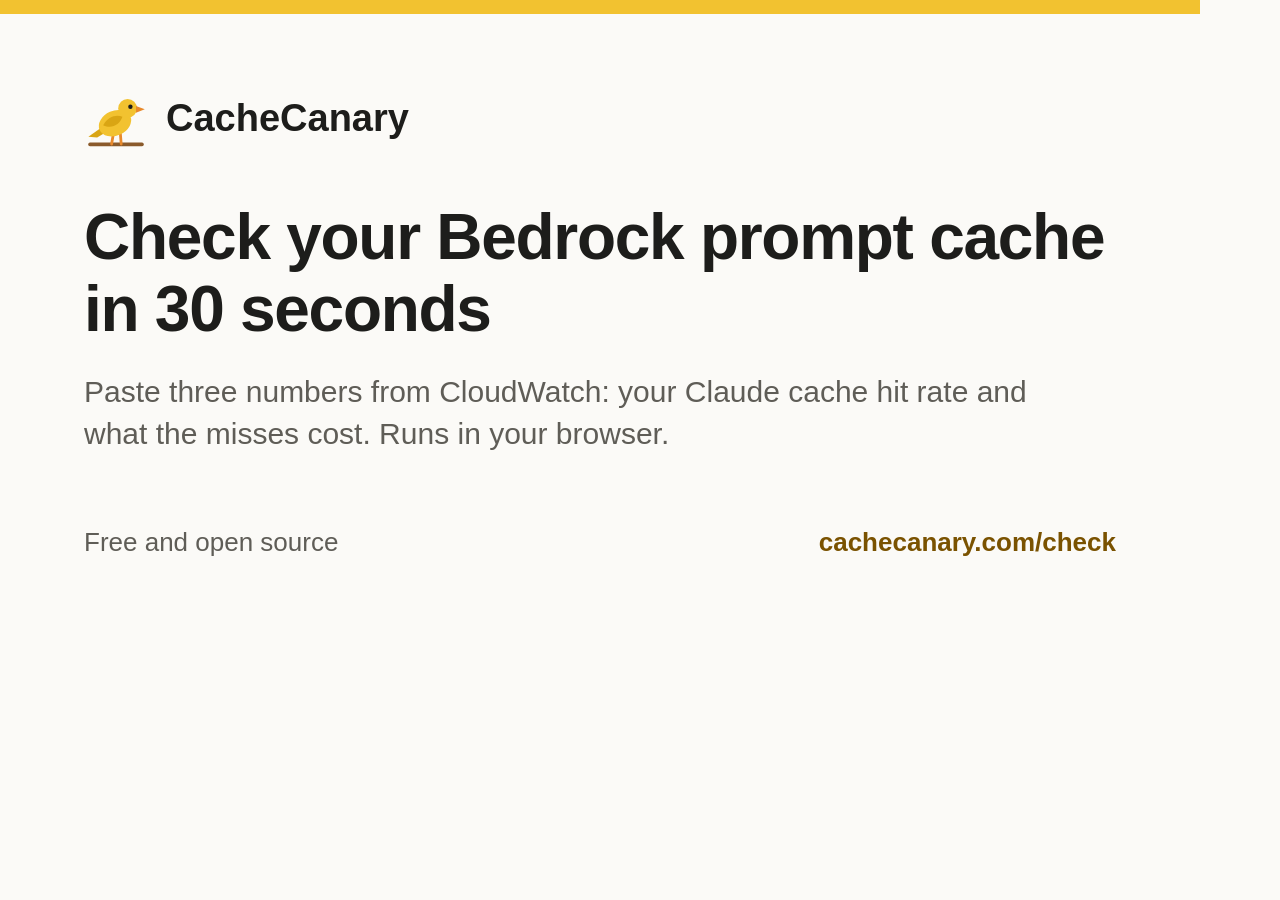
<file: scripts/og-cards/og-check.html>
<!-- Social preview card. Render: "/Applications/Google Chrome.app/Contents/MacOS/Google Chrome" --headless=new --hide-scrollbars --force-device-scale-factor=2 --window-size=1200,630 --screenshot=site/og-check.png scripts/og-cards/og-check.html -->
<!doctype html><html><head><meta charset="utf-8"><style>
*{box-sizing:border-box;margin:0}html,body{width:1200px;height:630px;overflow:hidden}
body{background:#fbfaf7;color:#1d1d1b;font-family:-apple-system,BlinkMacSystemFont,"Segoe UI",Roboto,Arial,sans-serif;padding:72px 84px;display:flex;flex-direction:column;border-top:14px solid #f2c230}
.brand{display:flex;align-items:center;gap:18px;font-size:38px;font-weight:700}.brand svg{width:64px;height:64px}
h1{font-size:64px;line-height:1.12;letter-spacing:-0.02em;margin-top:52px;max-width:1030px}
p{font-size:30px;line-height:1.4;color:#5f5d57;margin-top:26px;max-width:1000px}
.foot{margin-top:auto;display:flex;justify-content:space-between;font-size:26px;color:#5f5d57}.foot b{color:#7a5200}
</style></head><body><div class="brand"><svg viewBox="0 0 32 32" aria-hidden="true"><path d="M3 29.2h26" stroke="#8a5a2b" stroke-width="1.8" stroke-linecap="round"/><path d="M14.6 24.4l-.8 4.6M18.2 24l.4 5" stroke="#e8892b" stroke-width="1.4" stroke-linecap="round"/><path d="M10.5 19.5L2.2 25.4l4.4.4L12.8 22z" fill="#d9a514"/><ellipse cx="15.5" cy="18.6" rx="8.4" ry="6.2" transform="rotate(-24 15.5 18.6)" fill="#f2c230"/><circle cx="21.8" cy="11.2" r="4.7" fill="#f2c230"/><path d="M26 10l4.4 1.6-4.4 1.8z" fill="#e8892b"/><circle cx="23.2" cy="10.4" r="1.1" fill="#1d1d1b"/><path d="M9.6 19.6c2.2-4.4 6.8-5.6 9.6-4.2-1.2 3.8-5.4 6.4-9.6 4.2z" fill="#d9a514"/></svg> CacheCanary</div><h1>Check your Bedrock prompt cache in 30 seconds</h1><p>Paste three numbers from CloudWatch: your Claude cache hit rate and what the misses cost. Runs in your browser.</p><div class="foot"><span>Free and open source</span><b>cachecanary.com/check</b></div></body></html>
</file>
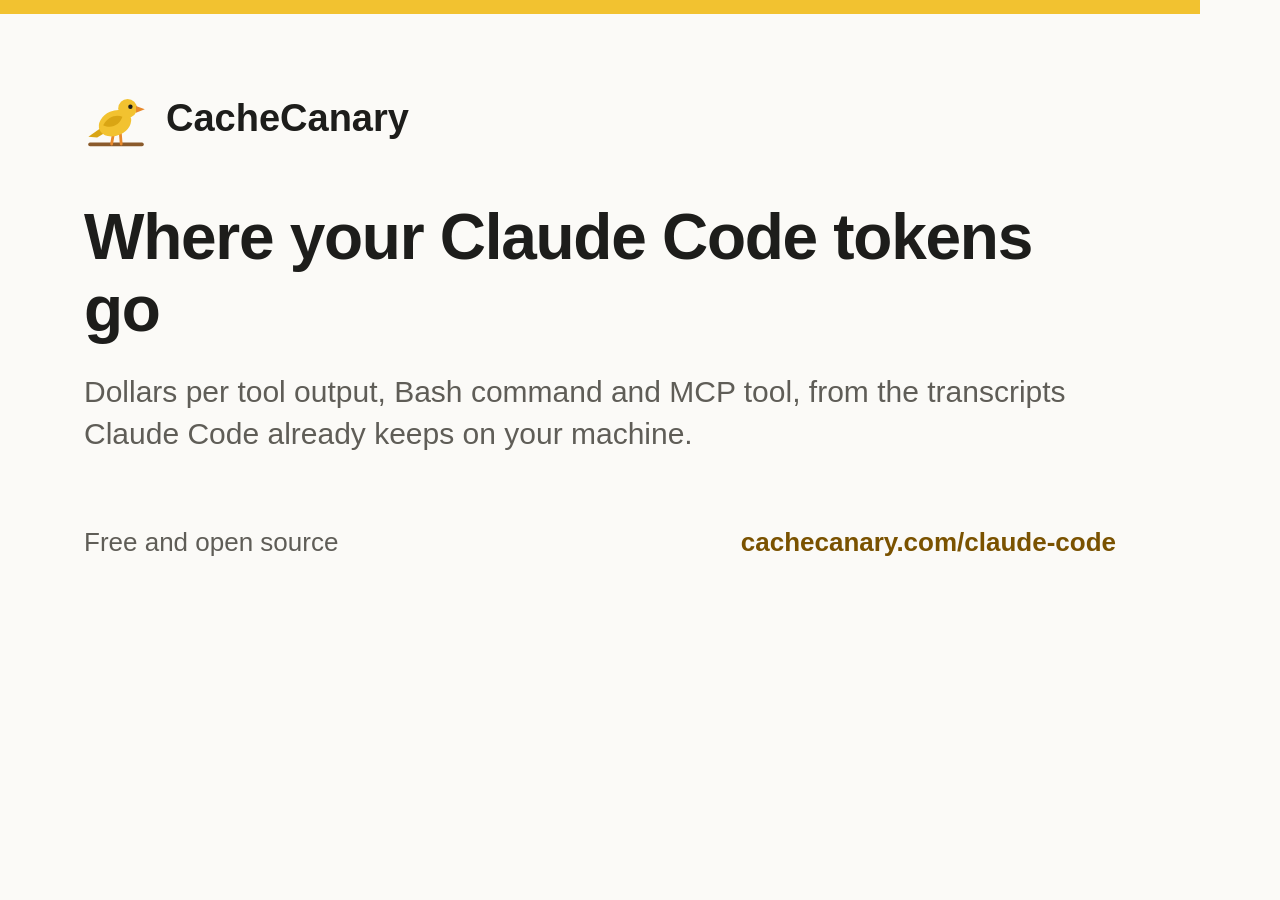
<file: scripts/og-cards/og-claude-code.html>
<!-- Social preview card. Render: "/Applications/Google Chrome.app/Contents/MacOS/Google Chrome" --headless=new --hide-scrollbars --force-device-scale-factor=2 --window-size=1200,630 --screenshot=site/og-claude-code.png scripts/og-cards/og-claude-code.html -->
<!doctype html><html><head><meta charset="utf-8"><style>
*{box-sizing:border-box;margin:0}html,body{width:1200px;height:630px;overflow:hidden}
body{background:#fbfaf7;color:#1d1d1b;font-family:-apple-system,BlinkMacSystemFont,"Segoe UI",Roboto,Arial,sans-serif;padding:72px 84px;display:flex;flex-direction:column;border-top:14px solid #f2c230}
.brand{display:flex;align-items:center;gap:18px;font-size:38px;font-weight:700}.brand svg{width:64px;height:64px}
h1{font-size:64px;line-height:1.12;letter-spacing:-0.02em;margin-top:52px;max-width:1030px}
p{font-size:30px;line-height:1.4;color:#5f5d57;margin-top:26px;max-width:1000px}
.foot{margin-top:auto;display:flex;justify-content:space-between;font-size:26px;color:#5f5d57}.foot b{color:#7a5200}
</style></head><body><div class="brand"><svg viewBox="0 0 32 32" aria-hidden="true"><path d="M3 29.2h26" stroke="#8a5a2b" stroke-width="1.8" stroke-linecap="round"/><path d="M14.6 24.4l-.8 4.6M18.2 24l.4 5" stroke="#e8892b" stroke-width="1.4" stroke-linecap="round"/><path d="M10.5 19.5L2.2 25.4l4.4.4L12.8 22z" fill="#d9a514"/><ellipse cx="15.5" cy="18.6" rx="8.4" ry="6.2" transform="rotate(-24 15.5 18.6)" fill="#f2c230"/><circle cx="21.8" cy="11.2" r="4.7" fill="#f2c230"/><path d="M26 10l4.4 1.6-4.4 1.8z" fill="#e8892b"/><circle cx="23.2" cy="10.4" r="1.1" fill="#1d1d1b"/><path d="M9.6 19.6c2.2-4.4 6.8-5.6 9.6-4.2-1.2 3.8-5.4 6.4-9.6 4.2z" fill="#d9a514"/></svg> CacheCanary</div><h1>Where your Claude Code tokens go</h1><p>Dollars per tool output, Bash command and MCP tool, from the transcripts Claude Code already keeps on your machine.</p><div class="foot"><span>Free and open source</span><b>cachecanary.com/claude-code</b></div></body></html>
</file>
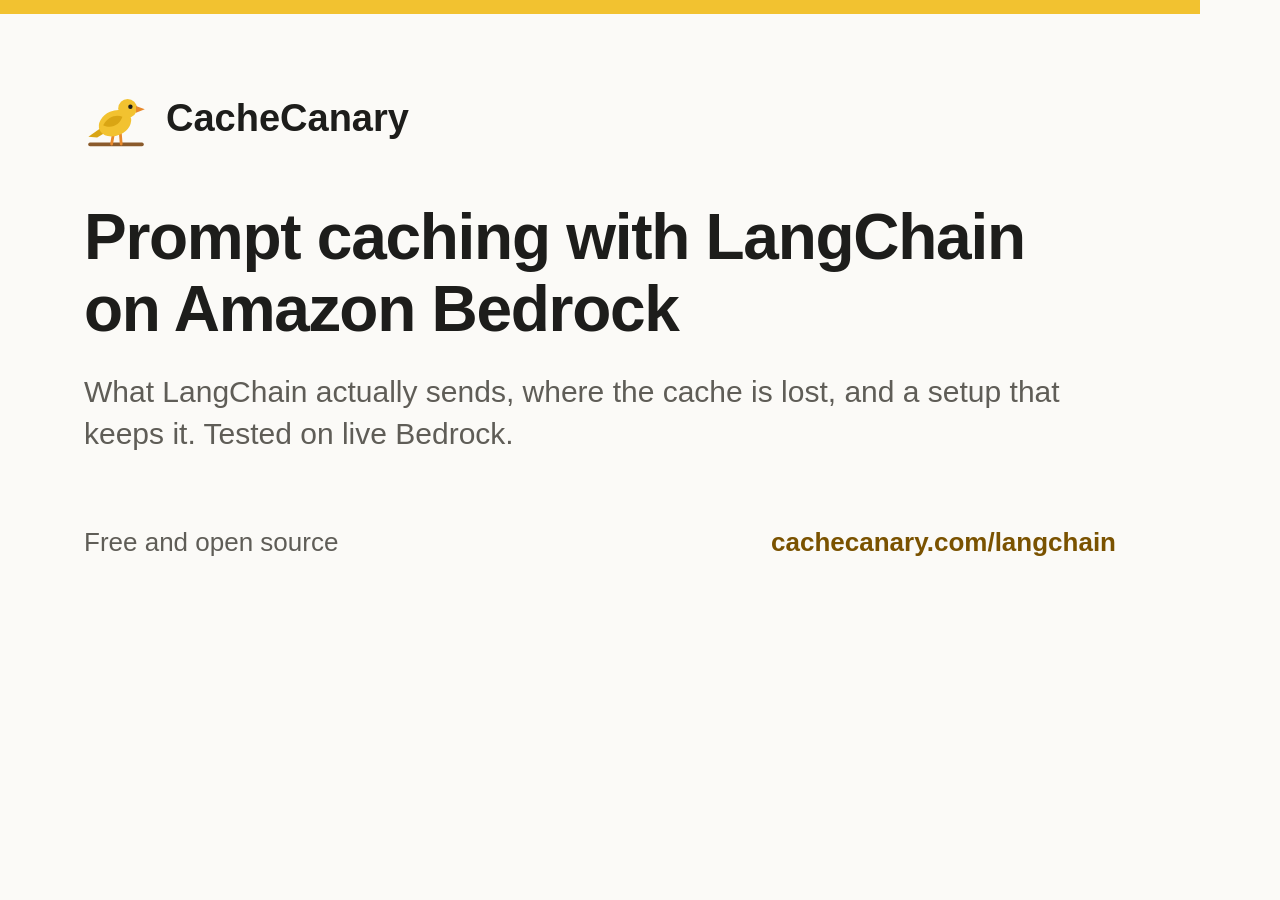
<file: scripts/og-cards/og-langchain.html>
<!-- Social preview card. Render: "/Applications/Google Chrome.app/Contents/MacOS/Google Chrome" --headless=new --hide-scrollbars --force-device-scale-factor=2 --window-size=1200,630 --screenshot=site/og-langchain.png scripts/og-cards/og-langchain.html -->
<!doctype html><html><head><meta charset="utf-8"><style>
*{box-sizing:border-box;margin:0}html,body{width:1200px;height:630px;overflow:hidden}
body{background:#fbfaf7;color:#1d1d1b;font-family:-apple-system,BlinkMacSystemFont,"Segoe UI",Roboto,Arial,sans-serif;padding:72px 84px;display:flex;flex-direction:column;border-top:14px solid #f2c230}
.brand{display:flex;align-items:center;gap:18px;font-size:38px;font-weight:700}.brand svg{width:64px;height:64px}
h1{font-size:64px;line-height:1.12;letter-spacing:-0.02em;margin-top:52px;max-width:1030px}
p{font-size:30px;line-height:1.4;color:#5f5d57;margin-top:26px;max-width:1000px}
.foot{margin-top:auto;display:flex;justify-content:space-between;font-size:26px;color:#5f5d57}.foot b{color:#7a5200}
</style></head><body><div class="brand"><svg viewBox="0 0 32 32" aria-hidden="true"><path d="M3 29.2h26" stroke="#8a5a2b" stroke-width="1.8" stroke-linecap="round"/><path d="M14.6 24.4l-.8 4.6M18.2 24l.4 5" stroke="#e8892b" stroke-width="1.4" stroke-linecap="round"/><path d="M10.5 19.5L2.2 25.4l4.4.4L12.8 22z" fill="#d9a514"/><ellipse cx="15.5" cy="18.6" rx="8.4" ry="6.2" transform="rotate(-24 15.5 18.6)" fill="#f2c230"/><circle cx="21.8" cy="11.2" r="4.7" fill="#f2c230"/><path d="M26 10l4.4 1.6-4.4 1.8z" fill="#e8892b"/><circle cx="23.2" cy="10.4" r="1.1" fill="#1d1d1b"/><path d="M9.6 19.6c2.2-4.4 6.8-5.6 9.6-4.2-1.2 3.8-5.4 6.4-9.6 4.2z" fill="#d9a514"/></svg> CacheCanary</div><h1>Prompt caching with LangChain on Amazon Bedrock</h1><p>What LangChain actually sends, where the cache is lost, and a setup that keeps it. Tested on live Bedrock.</p><div class="foot"><span>Free and open source</span><b>cachecanary.com/langchain</b></div></body></html>
</file>
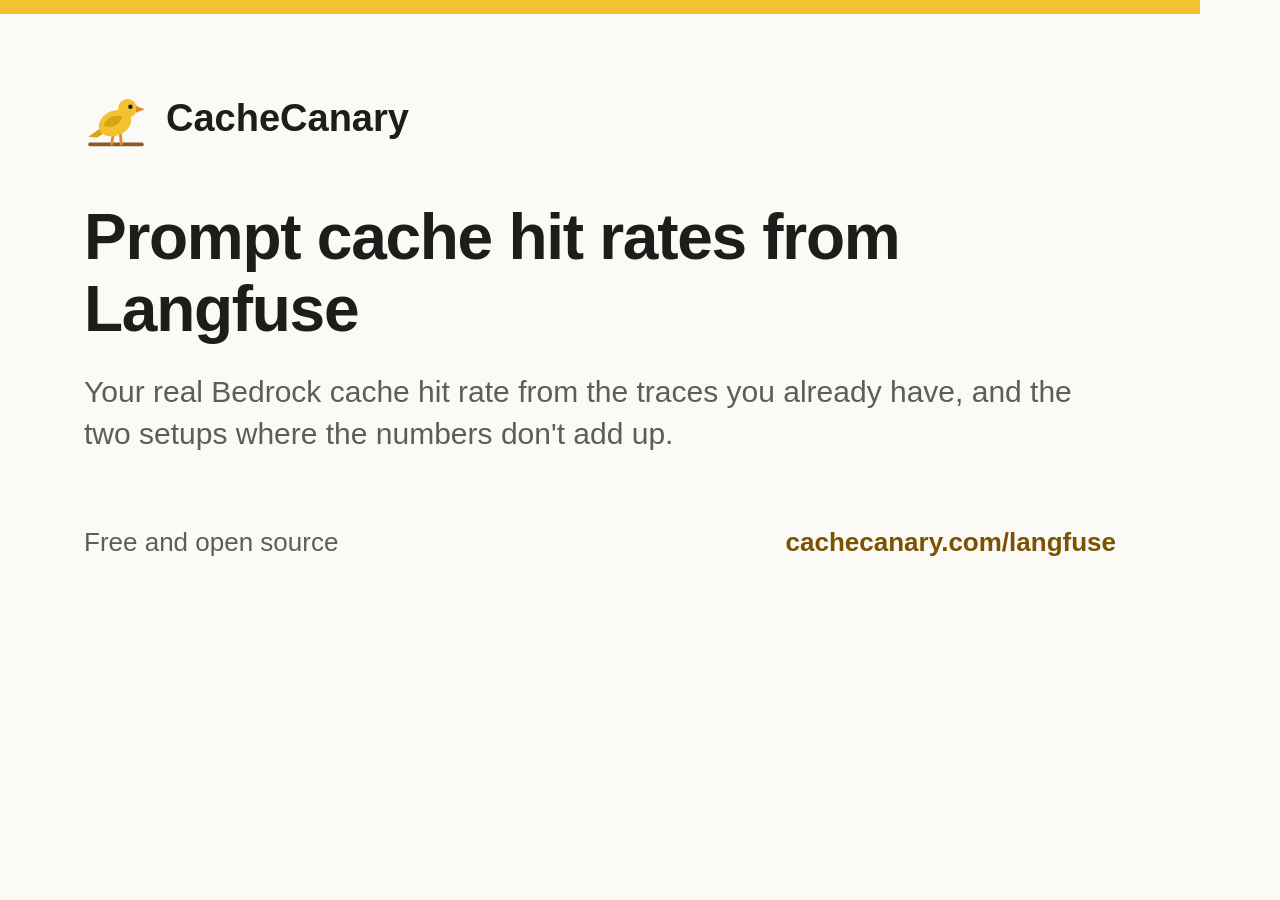
<file: scripts/og-cards/og-langfuse.html>
<!-- Social preview card. Render: "/Applications/Google Chrome.app/Contents/MacOS/Google Chrome" --headless=new --hide-scrollbars --force-device-scale-factor=2 --window-size=1200,630 --screenshot=site/og-langfuse.png scripts/og-cards/og-langfuse.html -->
<!doctype html><html><head><meta charset="utf-8"><style>
*{box-sizing:border-box;margin:0}html,body{width:1200px;height:630px;overflow:hidden}
body{background:#fbfaf7;color:#1d1d1b;font-family:-apple-system,BlinkMacSystemFont,"Segoe UI",Roboto,Arial,sans-serif;padding:72px 84px;display:flex;flex-direction:column;border-top:14px solid #f2c230}
.brand{display:flex;align-items:center;gap:18px;font-size:38px;font-weight:700}.brand svg{width:64px;height:64px}
h1{font-size:64px;line-height:1.12;letter-spacing:-0.02em;margin-top:52px;max-width:1030px}
p{font-size:30px;line-height:1.4;color:#5f5d57;margin-top:26px;max-width:1000px}
.foot{margin-top:auto;display:flex;justify-content:space-between;font-size:26px;color:#5f5d57}.foot b{color:#7a5200}
</style></head><body><div class="brand"><svg viewBox="0 0 32 32" aria-hidden="true"><path d="M3 29.2h26" stroke="#8a5a2b" stroke-width="1.8" stroke-linecap="round"/><path d="M14.6 24.4l-.8 4.6M18.2 24l.4 5" stroke="#e8892b" stroke-width="1.4" stroke-linecap="round"/><path d="M10.5 19.5L2.2 25.4l4.4.4L12.8 22z" fill="#d9a514"/><ellipse cx="15.5" cy="18.6" rx="8.4" ry="6.2" transform="rotate(-24 15.5 18.6)" fill="#f2c230"/><circle cx="21.8" cy="11.2" r="4.7" fill="#f2c230"/><path d="M26 10l4.4 1.6-4.4 1.8z" fill="#e8892b"/><circle cx="23.2" cy="10.4" r="1.1" fill="#1d1d1b"/><path d="M9.6 19.6c2.2-4.4 6.8-5.6 9.6-4.2-1.2 3.8-5.4 6.4-9.6 4.2z" fill="#d9a514"/></svg> CacheCanary</div><h1>Prompt cache hit rates from Langfuse</h1><p>Your real Bedrock cache hit rate from the traces you already have, and the two setups where the numbers don&#39;t add up.</p><div class="foot"><span>Free and open source</span><b>cachecanary.com/langfuse</b></div></body></html>
</file>
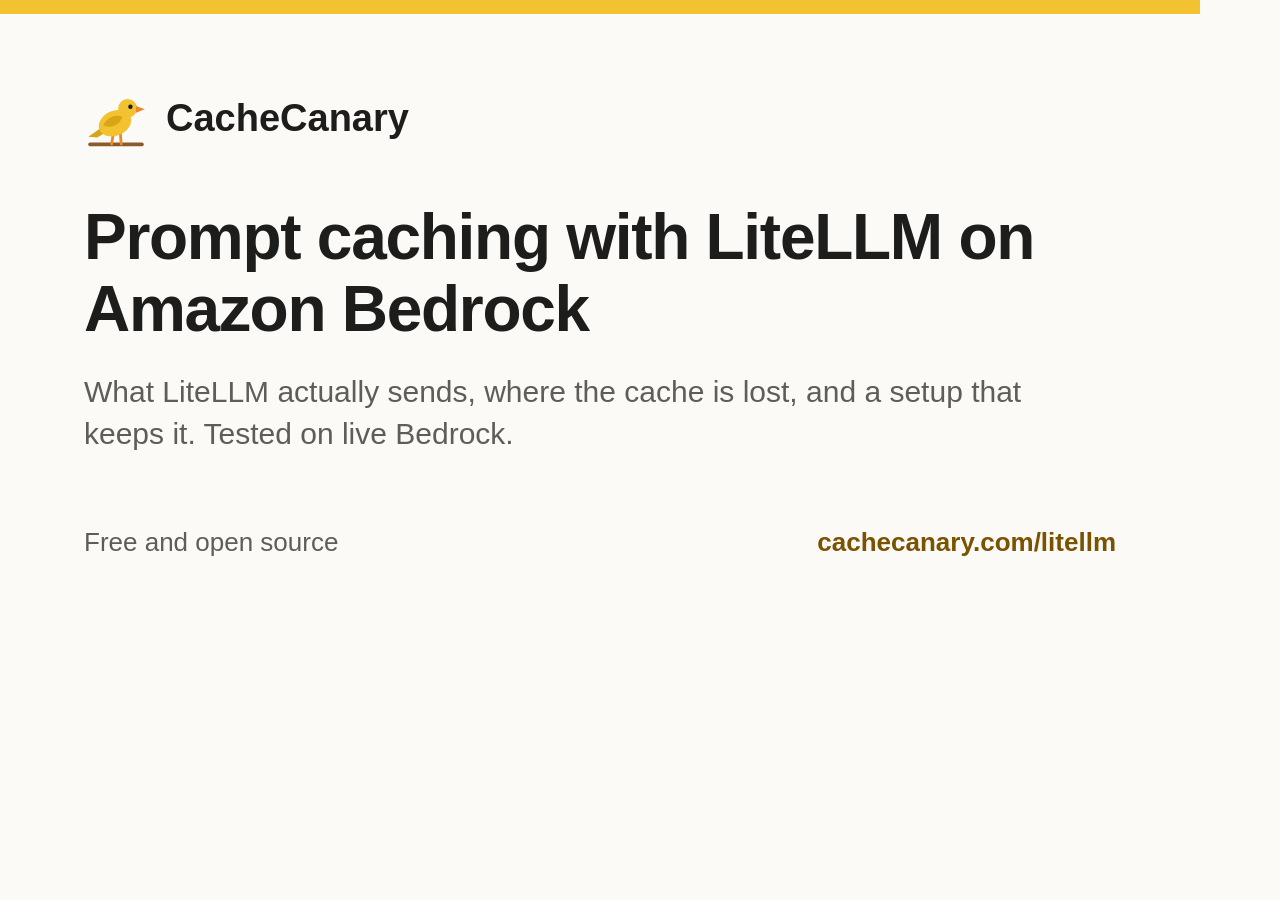
<file: scripts/og-cards/og-litellm.html>
<!-- Social preview card. Render: "/Applications/Google Chrome.app/Contents/MacOS/Google Chrome" --headless=new --hide-scrollbars --force-device-scale-factor=2 --window-size=1200,630 --screenshot=site/og-litellm.png scripts/og-cards/og-litellm.html -->
<!doctype html><html><head><meta charset="utf-8"><style>
*{box-sizing:border-box;margin:0}html,body{width:1200px;height:630px;overflow:hidden}
body{background:#fbfaf7;color:#1d1d1b;font-family:-apple-system,BlinkMacSystemFont,"Segoe UI",Roboto,Arial,sans-serif;padding:72px 84px;display:flex;flex-direction:column;border-top:14px solid #f2c230}
.brand{display:flex;align-items:center;gap:18px;font-size:38px;font-weight:700}.brand svg{width:64px;height:64px}
h1{font-size:64px;line-height:1.12;letter-spacing:-0.02em;margin-top:52px;max-width:1030px}
p{font-size:30px;line-height:1.4;color:#5f5d57;margin-top:26px;max-width:1000px}
.foot{margin-top:auto;display:flex;justify-content:space-between;font-size:26px;color:#5f5d57}.foot b{color:#7a5200}
</style></head><body><div class="brand"><svg viewBox="0 0 32 32" aria-hidden="true"><path d="M3 29.2h26" stroke="#8a5a2b" stroke-width="1.8" stroke-linecap="round"/><path d="M14.6 24.4l-.8 4.6M18.2 24l.4 5" stroke="#e8892b" stroke-width="1.4" stroke-linecap="round"/><path d="M10.5 19.5L2.2 25.4l4.4.4L12.8 22z" fill="#d9a514"/><ellipse cx="15.5" cy="18.6" rx="8.4" ry="6.2" transform="rotate(-24 15.5 18.6)" fill="#f2c230"/><circle cx="21.8" cy="11.2" r="4.7" fill="#f2c230"/><path d="M26 10l4.4 1.6-4.4 1.8z" fill="#e8892b"/><circle cx="23.2" cy="10.4" r="1.1" fill="#1d1d1b"/><path d="M9.6 19.6c2.2-4.4 6.8-5.6 9.6-4.2-1.2 3.8-5.4 6.4-9.6 4.2z" fill="#d9a514"/></svg> CacheCanary</div><h1>Prompt caching with LiteLLM on Amazon Bedrock</h1><p>What LiteLLM actually sends, where the cache is lost, and a setup that keeps it. Tested on live Bedrock.</p><div class="foot"><span>Free and open source</span><b>cachecanary.com/litellm</b></div></body></html>
</file>
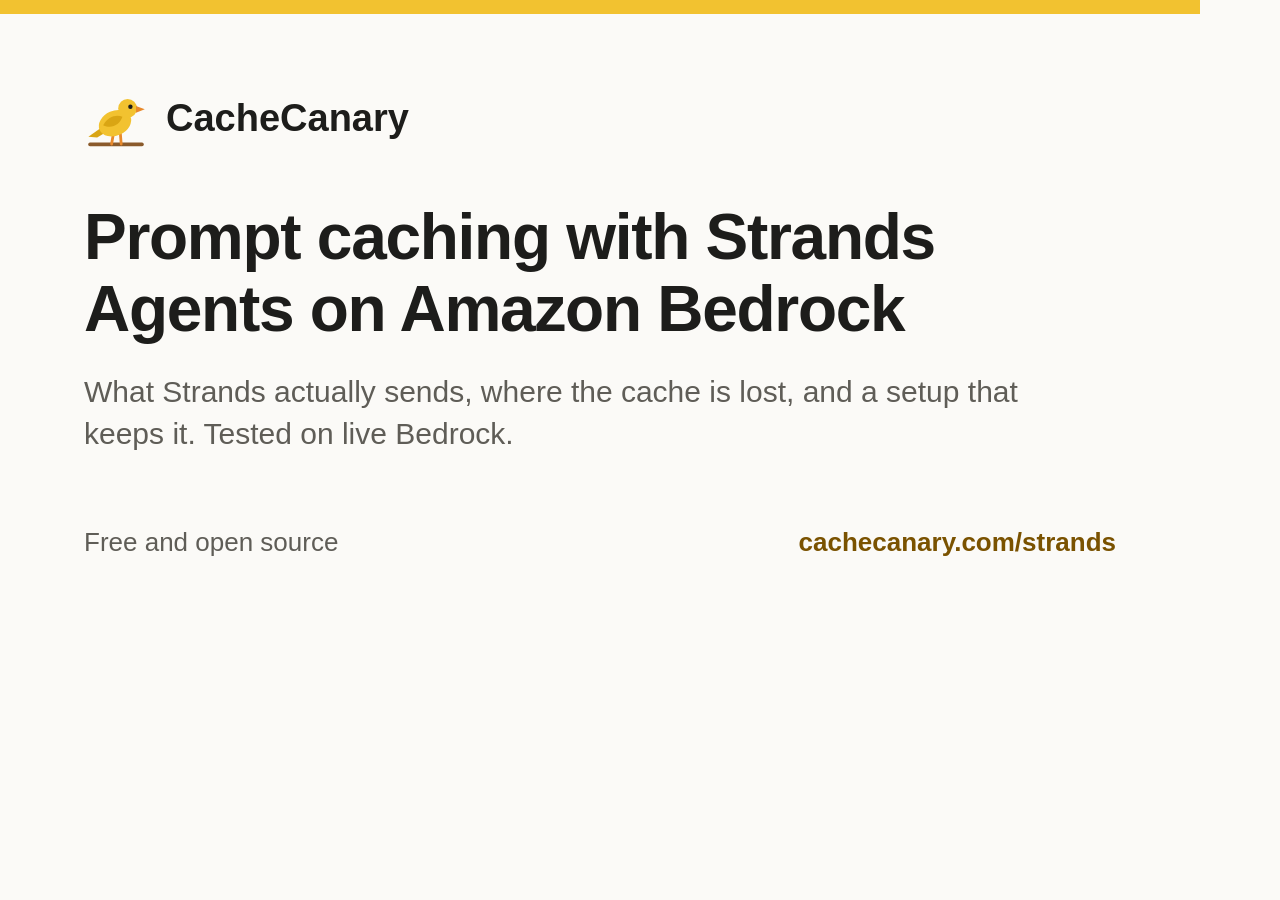
<file: scripts/og-cards/og-strands.html>
<!-- Social preview card. Render: "/Applications/Google Chrome.app/Contents/MacOS/Google Chrome" --headless=new --hide-scrollbars --force-device-scale-factor=2 --window-size=1200,630 --screenshot=site/og-strands.png scripts/og-cards/og-strands.html -->
<!doctype html><html><head><meta charset="utf-8"><style>
*{box-sizing:border-box;margin:0}html,body{width:1200px;height:630px;overflow:hidden}
body{background:#fbfaf7;color:#1d1d1b;font-family:-apple-system,BlinkMacSystemFont,"Segoe UI",Roboto,Arial,sans-serif;padding:72px 84px;display:flex;flex-direction:column;border-top:14px solid #f2c230}
.brand{display:flex;align-items:center;gap:18px;font-size:38px;font-weight:700}.brand svg{width:64px;height:64px}
h1{font-size:64px;line-height:1.12;letter-spacing:-0.02em;margin-top:52px;max-width:1030px}
p{font-size:30px;line-height:1.4;color:#5f5d57;margin-top:26px;max-width:1000px}
.foot{margin-top:auto;display:flex;justify-content:space-between;font-size:26px;color:#5f5d57}.foot b{color:#7a5200}
</style></head><body><div class="brand"><svg viewBox="0 0 32 32" aria-hidden="true"><path d="M3 29.2h26" stroke="#8a5a2b" stroke-width="1.8" stroke-linecap="round"/><path d="M14.6 24.4l-.8 4.6M18.2 24l.4 5" stroke="#e8892b" stroke-width="1.4" stroke-linecap="round"/><path d="M10.5 19.5L2.2 25.4l4.4.4L12.8 22z" fill="#d9a514"/><ellipse cx="15.5" cy="18.6" rx="8.4" ry="6.2" transform="rotate(-24 15.5 18.6)" fill="#f2c230"/><circle cx="21.8" cy="11.2" r="4.7" fill="#f2c230"/><path d="M26 10l4.4 1.6-4.4 1.8z" fill="#e8892b"/><circle cx="23.2" cy="10.4" r="1.1" fill="#1d1d1b"/><path d="M9.6 19.6c2.2-4.4 6.8-5.6 9.6-4.2-1.2 3.8-5.4 6.4-9.6 4.2z" fill="#d9a514"/></svg> CacheCanary</div><h1>Prompt caching with Strands Agents on Amazon Bedrock</h1><p>What Strands actually sends, where the cache is lost, and a setup that keeps it. Tested on live Bedrock.</p><div class="foot"><span>Free and open source</span><b>cachecanary.com/strands</b></div></body></html>
</file>
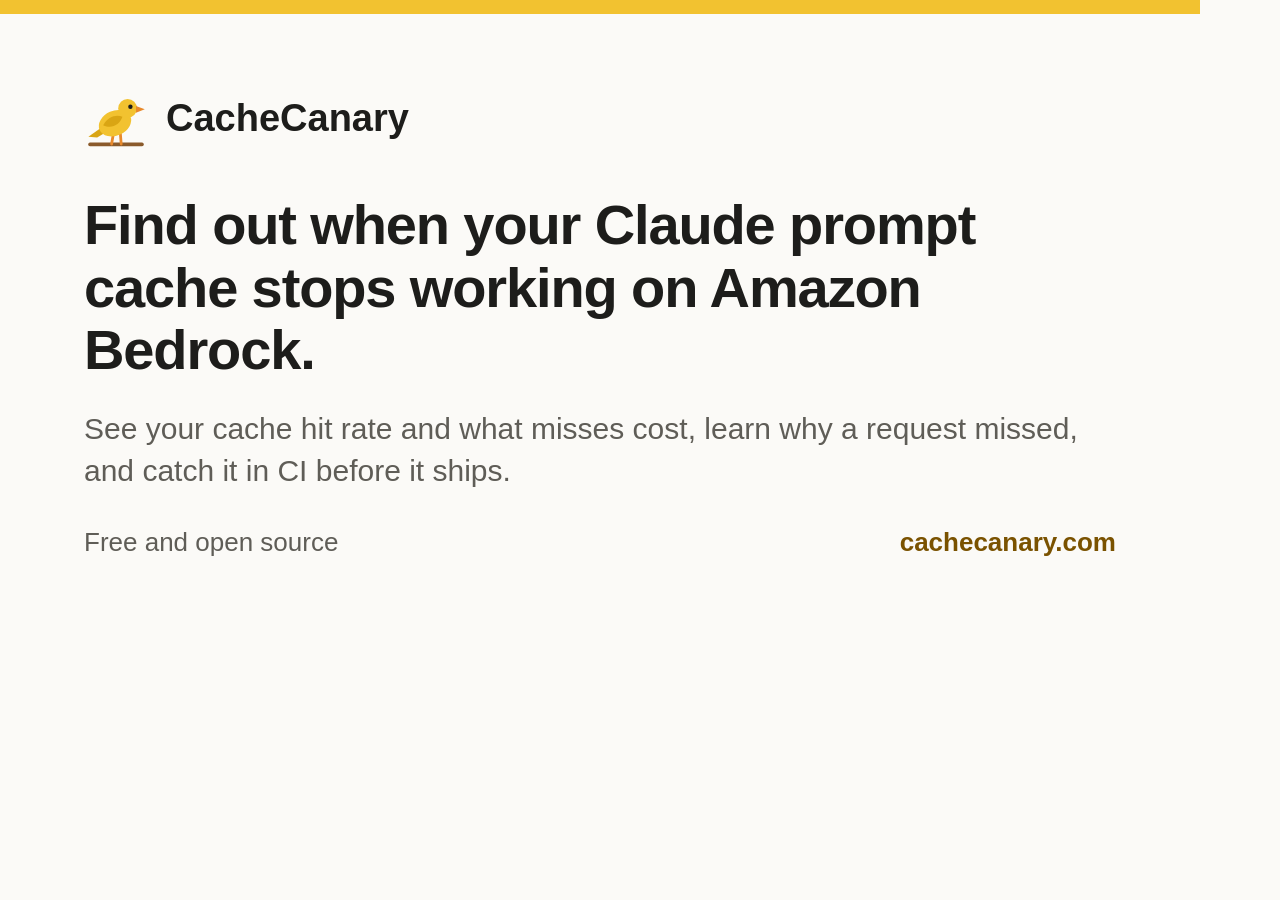
<file: scripts/og-cards/og.html>
<!-- Social preview card. Render: "/Applications/Google Chrome.app/Contents/MacOS/Google Chrome" --headless=new --hide-scrollbars --force-device-scale-factor=2 --window-size=1200,630 --screenshot=site/og.png scripts/og-cards/og.html -->
<!doctype html><html><head><meta charset="utf-8"><style>
*{box-sizing:border-box;margin:0}html,body{width:1200px;height:630px;overflow:hidden}
body{background:#fbfaf7;color:#1d1d1b;font-family:-apple-system,BlinkMacSystemFont,"Segoe UI",Roboto,Arial,sans-serif;padding:72px 84px;display:flex;flex-direction:column;border-top:14px solid #f2c230}
.brand{display:flex;align-items:center;gap:18px;font-size:38px;font-weight:700}.brand svg{width:64px;height:64px}
h1{font-size:56px;line-height:1.12;letter-spacing:-0.02em;margin-top:44px;max-width:1030px}
p{font-size:30px;line-height:1.4;color:#5f5d57;margin-top:26px;max-width:1000px}
.foot{margin-top:auto;display:flex;justify-content:space-between;font-size:26px;color:#5f5d57}.foot b{color:#7a5200}
</style></head><body><div class="brand"><svg viewBox="0 0 32 32" aria-hidden="true"><path d="M3 29.2h26" stroke="#8a5a2b" stroke-width="1.8" stroke-linecap="round"/><path d="M14.6 24.4l-.8 4.6M18.2 24l.4 5" stroke="#e8892b" stroke-width="1.4" stroke-linecap="round"/><path d="M10.5 19.5L2.2 25.4l4.4.4L12.8 22z" fill="#d9a514"/><ellipse cx="15.5" cy="18.6" rx="8.4" ry="6.2" transform="rotate(-24 15.5 18.6)" fill="#f2c230"/><circle cx="21.8" cy="11.2" r="4.7" fill="#f2c230"/><path d="M26 10l4.4 1.6-4.4 1.8z" fill="#e8892b"/><circle cx="23.2" cy="10.4" r="1.1" fill="#1d1d1b"/><path d="M9.6 19.6c2.2-4.4 6.8-5.6 9.6-4.2-1.2 3.8-5.4 6.4-9.6 4.2z" fill="#d9a514"/></svg> CacheCanary</div><h1>Find out when your Claude prompt cache stops working on Amazon Bedrock.</h1><p>See your cache hit rate and what misses cost, learn why a request missed, and catch it in CI before it ships.</p><div class="foot"><span>Free and open source</span><b>cachecanary.com</b></div></body></html>
</file>
